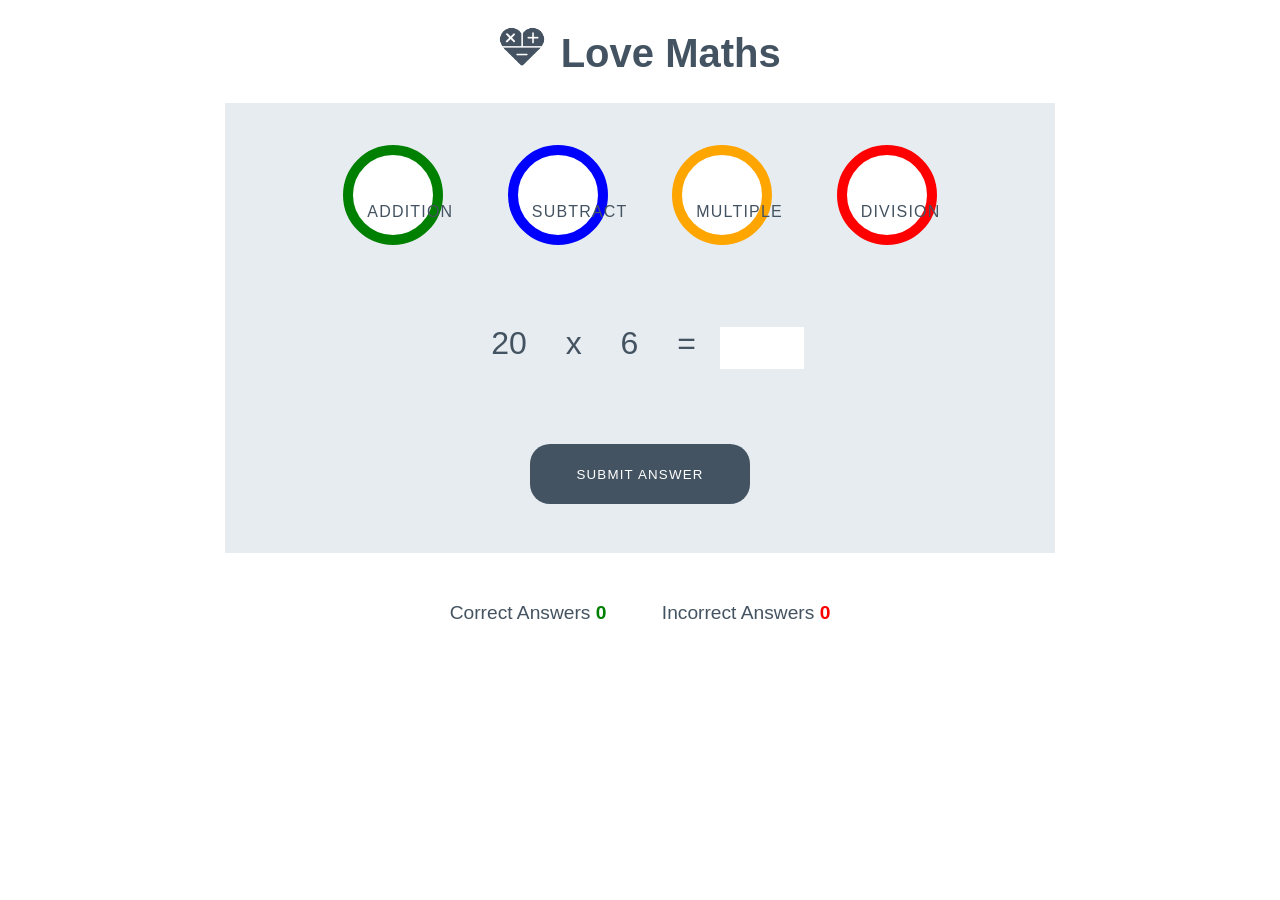
<file: index.html>
<!DOCTYPE html>
<html lang="en">

<head>
    <meta charset="UTF-8">
    <meta name="viewport" content="width=device-width, initial-scale=1.0">

    <!-- Font Awesome and Google Fonts -->
    <!-- <link rel="stylesheet" href="https://use.fontawesome.com/releases/v5.7.2/css/all.css"
        integrity="sha384-fnmOCqbTlWIlj8LyTjo7mOUStjsKC4pOpQbqyi7RrhN7udi9RwhKkMHpvLbHG9Sr" crossorigin="anonymous">
    <link href="https://fonts.googleapis.com/css?family=Raleway%7CRighteous" rel="stylesheet"> -->

    <link rel="preconnect" href="https://fonts.googleapis.com">
    <link rel="preconnect" href="https://fonts.gstatic.com" crossorigin>
    <link href="https://fonts.googleapis.com/css2?family=Festive&display=swap" rel="stylesheet">


    <link rel="stylesheet" href="assets/css/style.css" <title>
    </title>
</head>

<body>
    <h1 class="heading">
        <img class="logo" src="assets/images/logo.png" alt="logo"> Love Maths
    </h1>

    <div class="game-area">
        <div class="controls-area">
            <button data-type="addition" class="btn btn--big btn--green">
                <i class="fas fa-plus"></i>
            </button>
            <button data-type="subtract" class="btn btn--big btn--blue">
                <i class="fas fa-minus"></i>
            </button>
            <button data-type="multiple" class="btn btn--big btn--orange">
                <i class="fas fa-times"></i>
            </button>
            <button data-type="division" class="btn btn--big btn--red">
                <i class="fas fa-divide"></i>
            </button>
        </div>

        <div class="question-area">
            <span id="operand1">0</span>
            <span id="operator">x</span>
            <span id="operand2">0</span>
            <span>=</span>
            <!-- this span is not gogin to be referenced in JS -->
            <p class="answer-message">Enter Answer</p>
            <input id="answer-box" type="number">
        </div>
        <button data-type="submit" class="btn btn--gray">Submit Answer</button>
    </div>


    <div class="score-area">
        <p class="scores">Correct Answers <span id="score">0</span></p>
        <p class="scores">Incorrect Answers <span id="incorrect">0</span></p>
    </div>




    <!-- Ensures the js is run last in the browser after the rest of doc is rendered this speeds up loading times -->
    <script src="assets/js/script.js"></script>
</body>

</html>
</file>
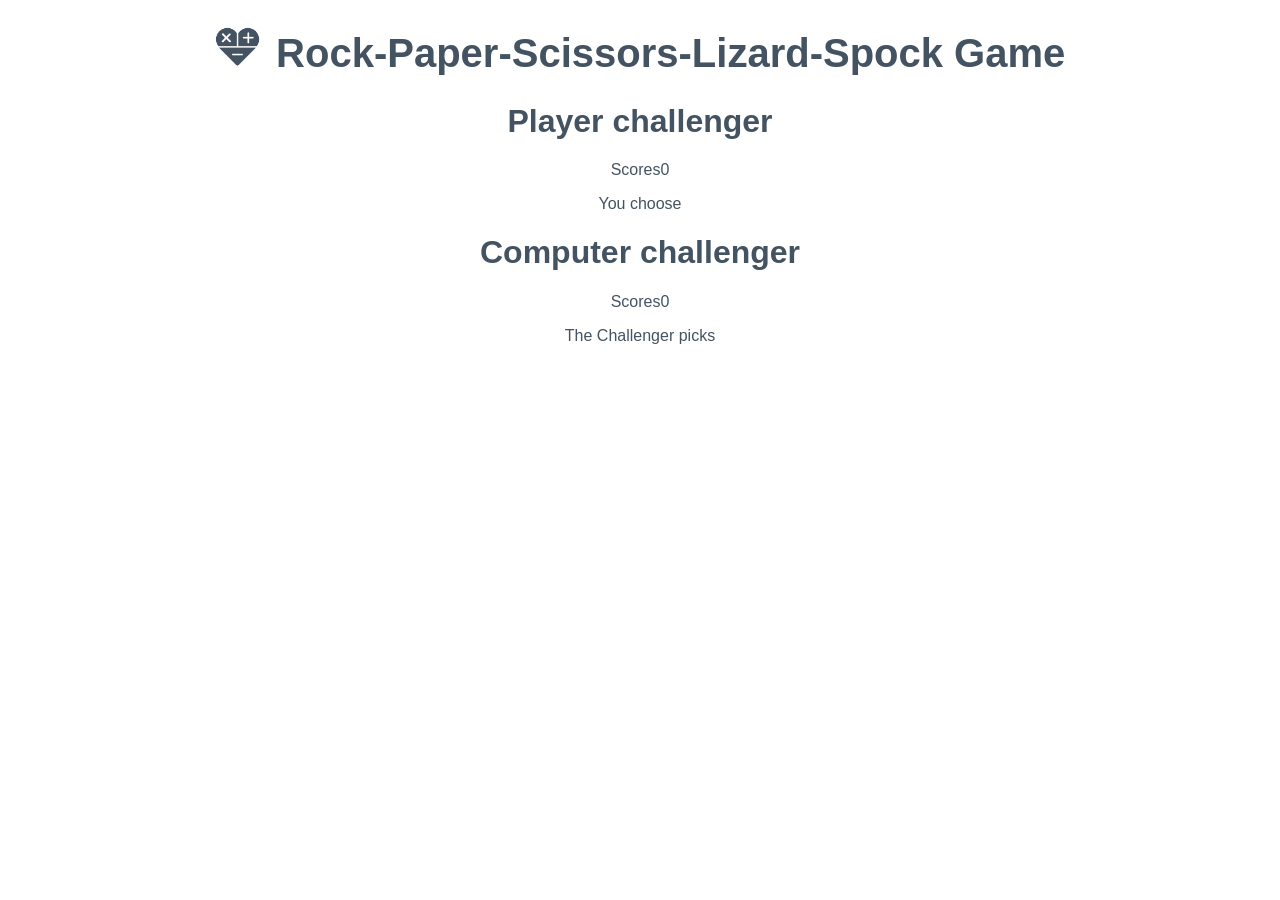
<file: portfolio.html>
<!DOCTYPE html>
<html lang="en">

<head>
    <meta charset="UTF-8">
    <meta name="viewport" content="width=device-width, initial-scale=1.0">
    <meta name="description" content="Play a fun game of Rock Paper Scissors Lizard Spock. Win against the computer by being the first to reach 7 points.">
    <meta name="keywords" content="Rock, Paper, Scissors, Lizard, Spock, Game, JavaScript ">
    <meta name="author" content="Bell">

    <!-- Font Awesome and Google Fonts -->
    <link rel="preconnect" href="https://fonts.googleapis.com">
    <link rel="preconnect" href="https://fonts.gstatic.com" crossorigin>
    <link href="https://fonts.googleapis.com/css2?family=Festive&display=swap" rel="stylesheet">

    <link rel="stylesheet" href="assets/css/style.css">
    <title></title>
</head>

<body>
    <div class="background" id="background"></div>

    <h1 class="heading">
        <img class="logo" src="assets/images/logo.png" alt="logo"> Rock-Paper-Scissors-Lizard-Spock Game
    </h1>



<div class = "scoreboards">

    <div class ="player-scoreboard">
        <h1>Player challenger</h1>
        <!-- <span class="score">0</span> -->
        <p class="score">Scores<span class="score">0</span></p>
        <p>You choose</p>
        <div class="choices">
            <i id="rock" class="far fa-hand-rock choice"></i>
            <i id="paper" class="far fa-hand-paper choice"></i>
            <i id="scissors" class="far fa-hand-scissors choice"></i>
            <i id="lizard" class="far fa-hand-lizard choice"></i>
            <i id="spock" class="far fa-hand-spock choice"></i>
        </div>
    </div>

    <div class ="computer-scoreboard">
        <h1>Computer challenger</h1>
        <!-- <span class="computer-score">0</span> -->
        <p class="score">Scores<span class="computer-score">0</span></p>
        <p>The Challenger picks</p>
        <div class="choices">
            <i id="rock" class="far fa-hand-rock choice"></i>
            <i id="paper" class="far fa-hand-paper choice"></i>
            <i id="scissors" class="far fa-hand-scissors choice"></i>
            <i id="lizard" class="far fa-hand-lizard choice"></i>
            <i id="spock" class="far fa-hand-spock choice"></i>
        </div>
    </div>

    <div class="results"></div>
    <span id="round-text"></span>



</div>



<!-- <div class = "icons">
    <i class="far fa-hand-rock"></i>
    <i class="far fa-hand-paper"></i>
    <i class="far fa-hand-scissors"></i>
    <i class="far fa-hand-paper"></i>
    <i class="far fa-hand-spock"></i>
</div> -->
</file>
<file: assets/css/style.css>
/* --------- Global style */

body {
    background-color: white;
    font-family: "Raleway", sans-serif;
    color: #445361;
    text-align: center;
}

/* --------- Heading */

.heading {
    text-align: center;
    font-size: 2.5rem;
}

.logo {
    height: 40px;
    padding-right: 5px;
}

/* --------- Game layout */

.game-area {
    background-color: #E6ECF0;
    box-sizing: border-box;
    width: 85%;
    height: 65vh;
    max-height: 450px;
    max-width: 830px;
    margin-left: auto;
    margin-right: auto;
    padding: 1%;
}

.question-area {
    width: 50%;
    font-size: 2rem;
    margin: auto;
    padding: 50px 0;
}

.question-area span {
    padding: 0 15px;
}

.score-area {
    margin: 5px auto;
    width: 60%;
    font-size: 1.2rem;
}

.controls-area {
    width: 85%;
    margin: 30px auto;
}

#score {
    color: green;
    font-weight: bold;
}

#incorrect {
    color: red;
    font-weight: bold;
}

.answer-message {
    display: none;
    font-size: 1rem;
}

#answer-box {
    border: none;
    color: #445361;
    display: inline-block;
    height: 40px;
    width: 80px;
    font-size: 1.2rem;
}

.scores {
    display: inline-block;
    padding: 25px;
}

/* --------- Buttons */

.btn {
    width: 220px;
    height: 60px;
    font-family: "Raleway", sans-serif;
    text-transform: uppercase;
    letter-spacing: 1.2px;
    color: white;
}

.btn:focus {
    outline: none;
}

.btn--big {
    padding-top: 10px;
    border-radius: 50%;
    background-color: white;
    border: 10px solid;
    width: 100px;
    height: 100px;
    font-size: 3.2rem;
    margin: 0 30px;
    transition: all 0.5s;
}

.btn--big::after{
    content:attr(data-type);
    font-size: 1rem;
    color: #445361;
    position: relative;
    left: 0.5em;
}

.btn--blue {
    border-color: blue;
    color: blue;
}

.btn--blue:active,
.btn--blue:hover {
    background-color: darkblue;
    color: white;
}

.btn--orange {
    border-color: orange;
    color: orange;
}

.btn--orange:active,
.btn--orange:hover {
    background-color: darkorange;
    color: white;
}

.btn--red {
    border-color: red;
    color: red;
}

.btn--red:active,
.btn--red:hover {
    background-color: darkred;
    color: white;
}

.btn--green {
    border-color: green;
    color: green;
}

.btn--green:active,
.btn--green:hover {
    background-color: darkgreen;
    color: white;
}

.btn--gray {
    margin-top: 25px;
    background-color: #445361;
    border: 1px transparent;
    border-radius: 20px;
}

.btn--gray:active,
.btn--gray:hover {
    background-color: #0d1013;
}

/* --------- Media queries */

@media (max-width: 414px) {
    .controls-area {
        width: 100%;
    }

    .btn--big {
        margin: 0 10px;
        padding: 5px;
        border: 5px solid;
        width: 50px;
        height: 50px;
        font-size: 1.5rem;
    }

    .btn--big::after {
        font-size: 0.6rem;
        left: -0.7rem;
    }

    .question-area {
        padding: 10% 0;
        width: 100%;
    }

    .question-area span {
        padding: 0;
    }

    .answer-message {
        display: block;
    }

    #answer-box {
        display: block;
        margin: 0 auto;
    }
    .btn--gray {
        margin-top: 0;
    }

    .score-area {
        width: 100%;
    }

    .scores {
        margin: 0.5em auto;
        display: block;
        padding: 5px;
    }

    .heading {
        font-size: 2rem;
    }
}

@media (max-width: 320px) {
    .game-area {
        height: 70vh;
    }

    .controls-area {
        width: 75%;
        margin: 10px auto;
    }

    .btn--big {
        margin: 10px 10px;
    }
    .question-area {
        padding: 10px 0;
    }

}
</file>
